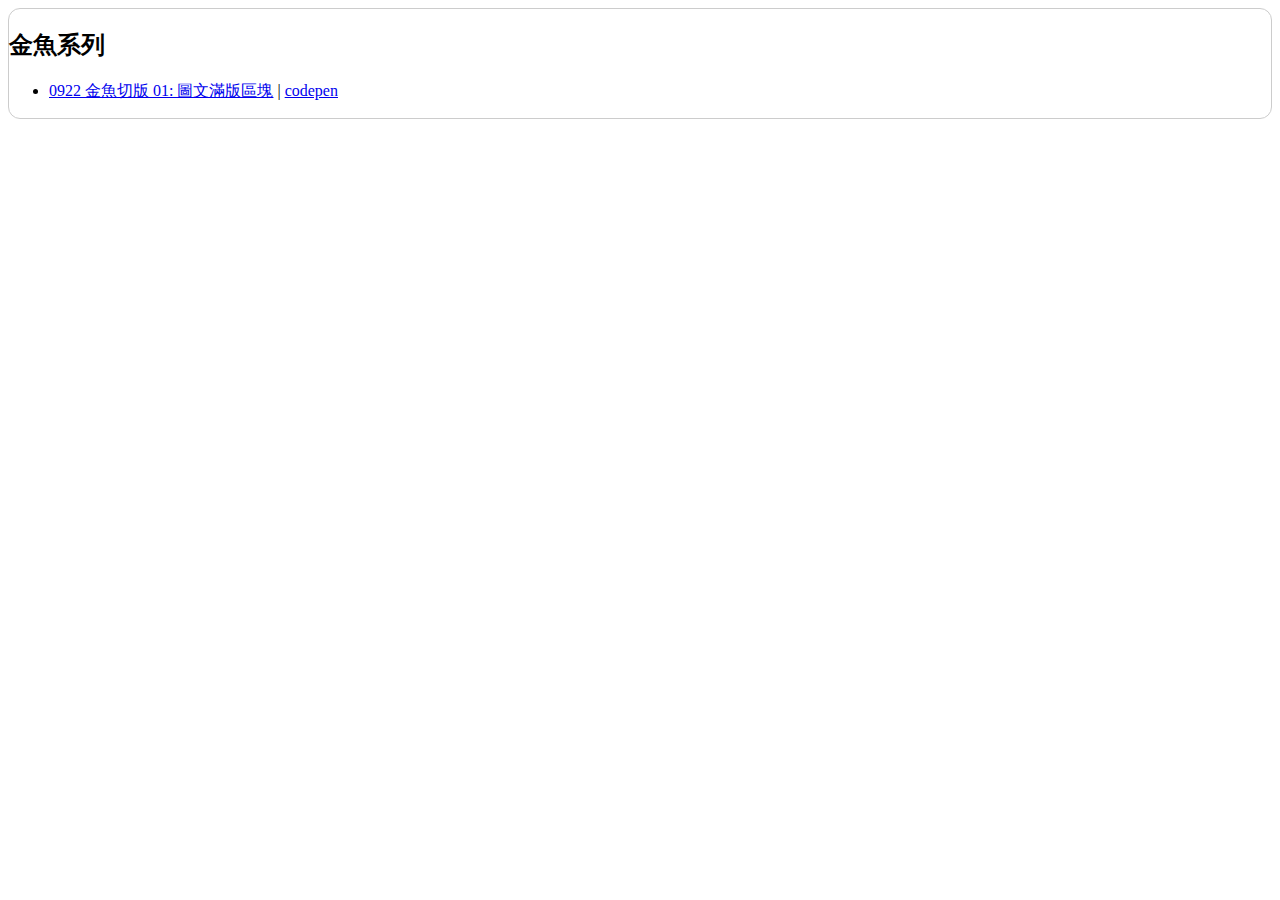
<file: index.html>
<!DOCTYPE html>
<html lang="en">

<head>
  <meta charset="UTF-8">
  <meta name="viewport" content="width=device-width, initial-scale=1.0">
  <title>入口</title>
  <style>
    .box {
      border-radius: 12px;
      border: 1px solid #ccc;
    }
  </style>
</head>

<body>
  <div class="box">
    <h2>金魚系列</h2>
    <ul>
      <li>
        <a href="./pages/fish/layout_01.html">0922 金魚切版 01: 圖文滿版區塊</a>
        |
        <a href="./pages/fish/test/01.html">codepen</a>
      </li>
    </ul>
  </div>
</body>

</html>
</file>
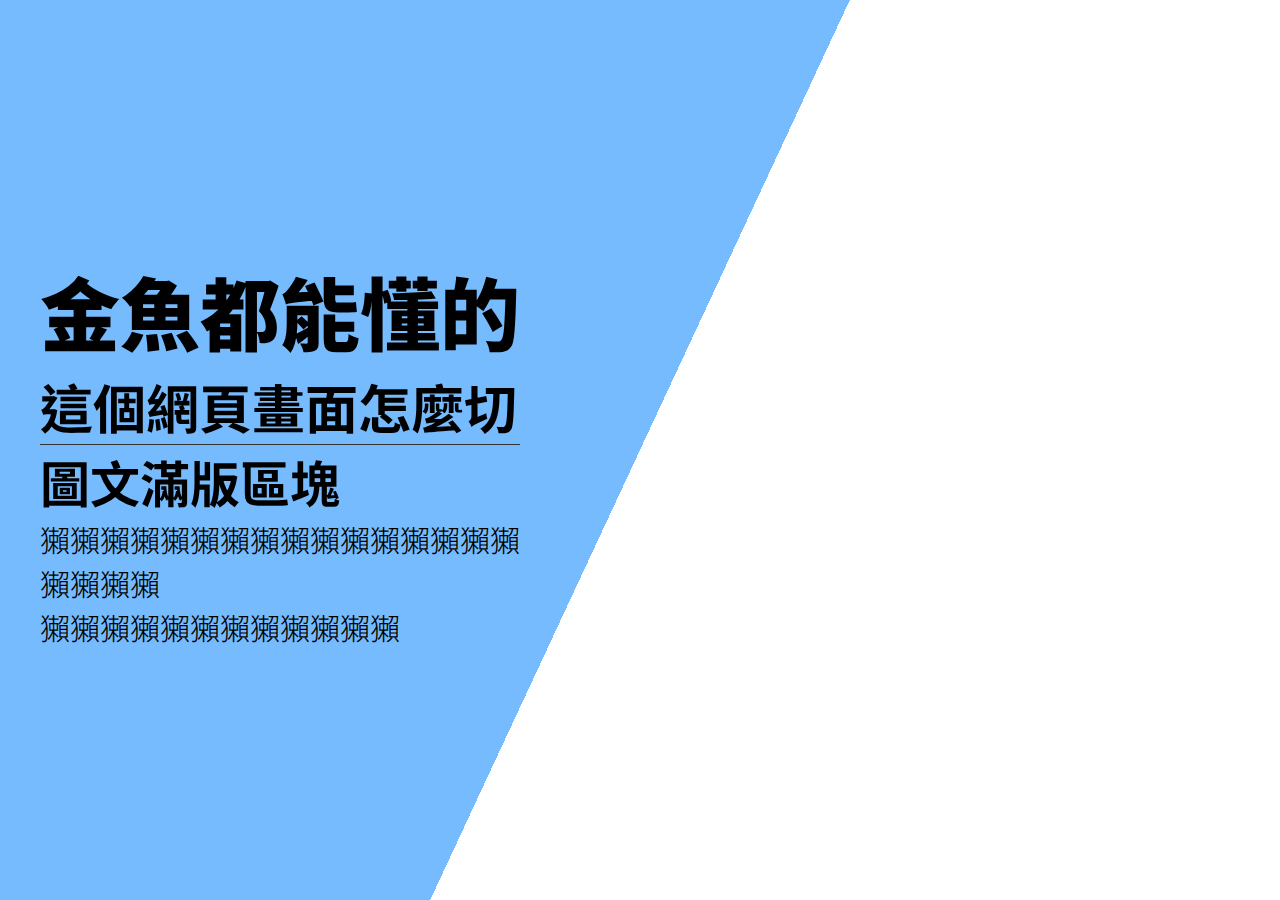
<file: pages/fish/layout_01.html>
<!DOCTYPE html>
<html lang="en">

<head>
  <meta charset="UTF-8">
  <meta name="viewport" content="width=device-width, initial-scale=1.0">
  <title>金魚切版 01</title>
  <link rel="stylesheet" href="./assets/css/layout_01.css">
  <link rel="preconnect" href="https://fonts.googleapis.com">
  <link rel="preconnect" href="https://fonts.gstatic.com" crossorigin>
  <link
    href="https://fonts.googleapis.com/css2?family=Noto+Sans+TC:wght@100..900&family=Noto+Sans:ital,wght@0,100..900;1,100..900&display=swap"
    rel="stylesheet">
</head>

<body>
  <!-- https://picsum.photos/seed/picsum/600/350 -->
  <div class="banner">
    <div class="container">
      <div class="banner-txt">
        <h1>
          金魚都能懂的
          <span>這個網頁畫面怎麼切</span>
        </h1>
        <h2>圖文滿版區塊</h2>
        <p>
          獺獺獺獺獺獺獺獺獺獺獺獺獺獺獺獺獺獺獺獺<br />
          獺獺獺獺獺獺獺獺獺獺獺獺
        </p>
      </div>
    </div>

  </div>

</body>

</html>
</file>
<file: pages/fish/assets/css/layout_01.css>
* {
  padding: 0;
  margin: 0;
  list-style: none;
  box-sizing: content-box;
}

.banner {
  width: 100%;
  height: 100vh;
  background: linear-gradient(115deg, #7bf 50%, transparent 50%) center center /
      100% 100%,
    url("https://picsum.photos/seed/picsum/1200/700") right center / auto 100%;
}

.container {
  max-width: 1200px;
  height: 100%;
  margin: auto;
}

.banner-txt {
  height: 100%;
  display: flex;
  flex-direction: column;
  justify-content: center;
  align-items: start;
  font-family: "Noto Sans TC", sans-serif;
}

.banner-txt h1 {
  font-size: 80px;
  border-bottom: 1px solid #333;
  font-weight: 900;
}

.banner-txt h1 span {
  display: block;
  font-size: 53px;
  font-weight: 700;
}

.banner-txt h2 {
  font-size: 50px;
  font-weight: 700;
}

.banner-txt p {
  font-size: 30px;
  font-weight: 300;
  max-width: 40%;
}
</file>
